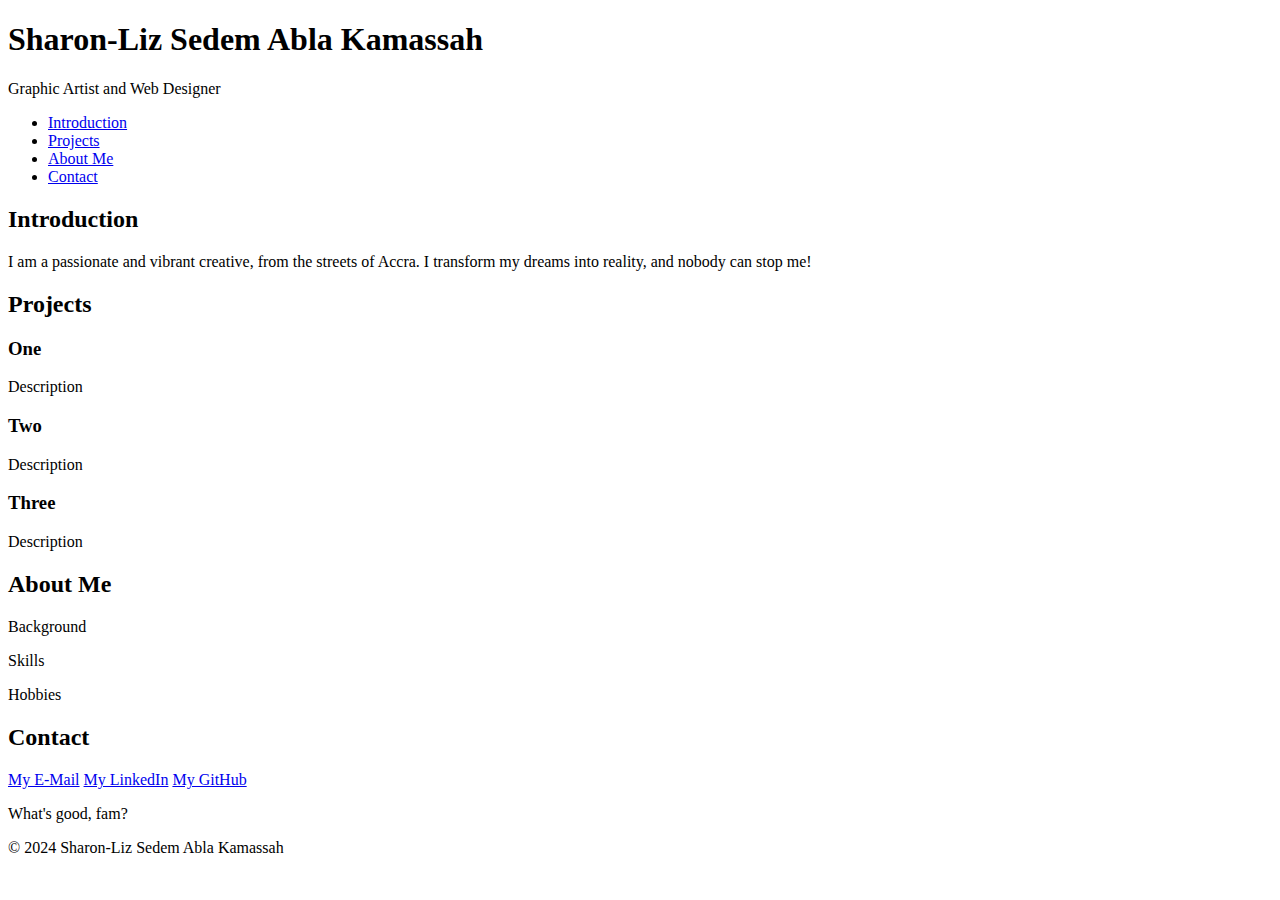
<file: portfolio/index.html>
<!DOCTYPE html>
<html lang="en">
    <head>
        <meta charset="utf-8">
        <title>
            Sharon-Liz Sedem Abla Kamassah - Personal Portfolio
        </title>
    </head>
    <body>
        <header>
            <h1>Sharon-Liz Sedem Abla Kamassah</h1>
            <p>Graphic Artist and Web Designer</p>
        </header>
        <nav>
            <ul>
                <li>
                    <a href="file:///C:\Users\hp\Desktop\alx\practice\portfolio\introduction.html">Introduction</a>
                </li>
                <li>
                    <a href="file:///C:\Users\hp\Desktop\alx\practice\portfolio\projects.html">Projects</a>
                </li>
                <li>
                    <a href="file:///C:\Users\hp\Desktop\alx\practice\portfolio\aboutme.html">About Me</a>
                </li>
                <li>
                    <a href="file:///C:\Users\hp\Desktop\alx\practice\portfolio\contact.html">Contact</a>
                </li>
            </ul>
        </nav>
        <section>
            <section id="introduction">
                <h2>Introduction</h2>
                <p>I am a passionate and vibrant creative, from the streets of Accra. I transform my dreams into reality, and nobody can stop me!</p>
            <section id="projects">
                <h2>Projects</h2>
                <article class="project">
                    <h3>One</h3>
                    <p>Description</p>
                    <h3>Two</h3>
                    <p>Description</p>
                    <h3>Three</h3>
                    <p>Description</p>
                </article>
            </section>
            <section id="about">
                <h2>About Me</h2>
                <p>Background</p>
                <p>Skills</p>
                <p>Hobbies</p>
            </section>
            <section id="contact">
                <h2>Contact</h2>
                <a href="mailto:sharonkamassah@gmail.com" target="_blank">My E-Mail</a>
                <a href="https://www.linkedin.com/in/sharonkamassah/" target="_blank">My LinkedIn</a>
                <a href="https://github.com/Sedemkams" target="_blank">My GitHub</a>
            </section>
            </section>
        </section>
        <article>
            <p>What's good, fam?</p>
        </article>
        <footer>
            <p>&copy; 2024 Sharon-Liz Sedem Abla Kamassah</p>
        </footer>
    </body>
</html>
</file>
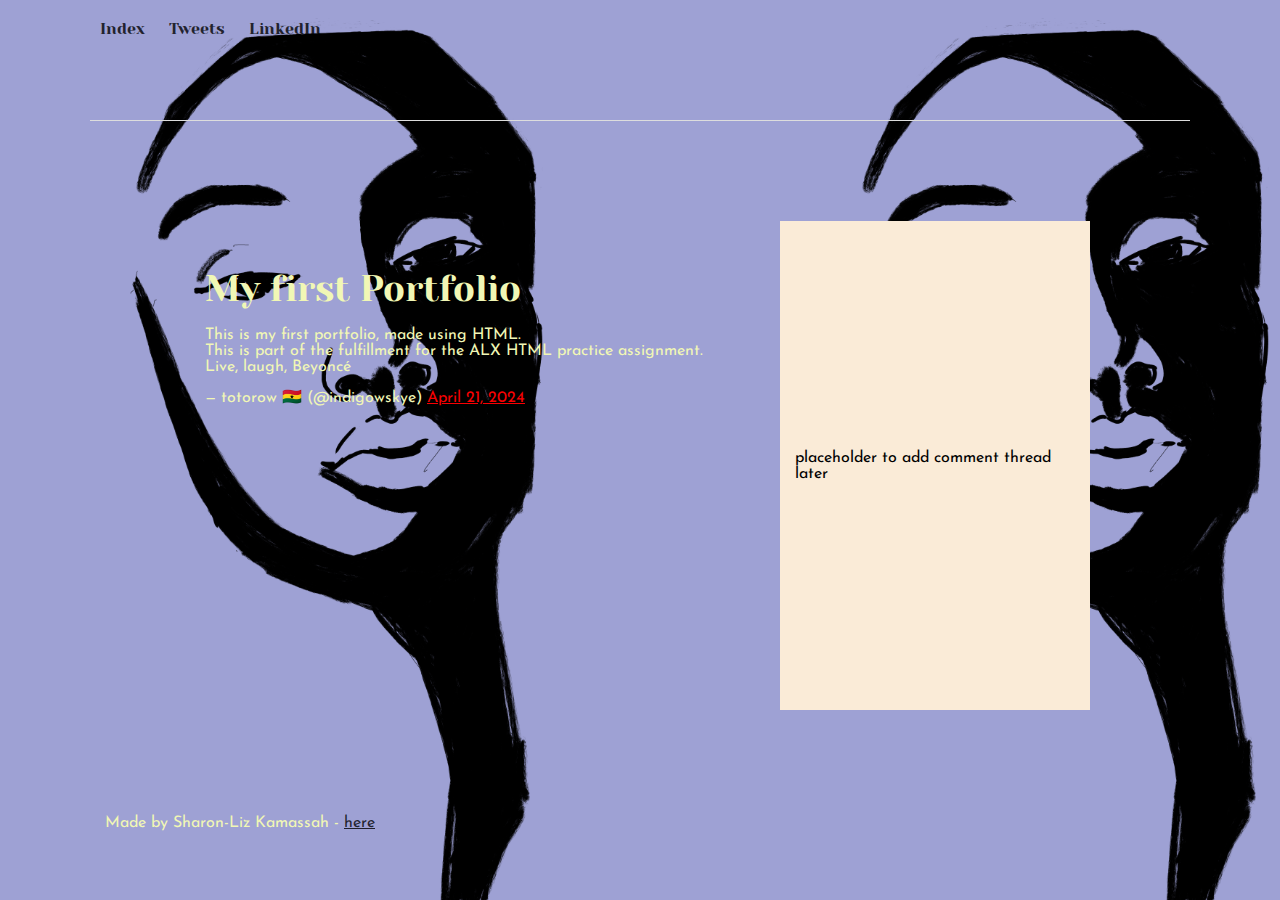
<file: css_basic/tweets.html>
<!DOCTYPE html>
<html lang="en">
<head>
  <meta name="viewport" content="width=device-width, initial-scale=1, viewport-fit=cover">
  <meta charset="utf-8">
  <title>My first Portfolio</title>
  <link href="base.css" rel="stylesheet">
  <link href="styles.css" rel="stylesheet">
</head>
<body class="works_on_smartphone">
  <header>
    <nav>
      <ul>
        <li>
          <a href="file:///C:/Users/hp/Desktop/alx/practice/html_basic/index.html">Index</a>
        </li>
        <li>
          <a href="file:///C:/Users/hp/Desktop/alx/practice/html_basic/tweets.html">Tweets</a>
        </li>
        <li>
          <a href="https://www.linkedin.com/in/sharonkamassah/" target="blank">LinkedIn</a>
        </li>
      </ul>
    </nav>
  </header>
  <main>
    <article>
        <h1>My first Portfolio</h1>
      This is my first portfolio, made using HTML.<br>
      This is part of the fulfillment for the ALX HTML practice assignment.<br>
      <blockquote class="twitter-tweet">
        <p lang="en" dir="ltr">Live, laugh, Beyoncé</p>— totorow 🇬🇭 (@indigowskye) <a href="https://twitter.com/indigowskye/status/1781841744776081537?ref_src=twsrc%5Etfw">April 21, 2024</a>
      </blockquote>
      <script async src="https://platform.twitter.com/widgets.js"></script>
    </article>
    <aside>
      placeholder to add comment thread later
    </aside>
  </main>
  <footer>
    <p>Made by Sharon-Liz Kamassah - <a href="https://www.linkedin.com/in/sharonkamassah/" target="blank">here</a></p>
  </footer>
</body>
</html>
</file>
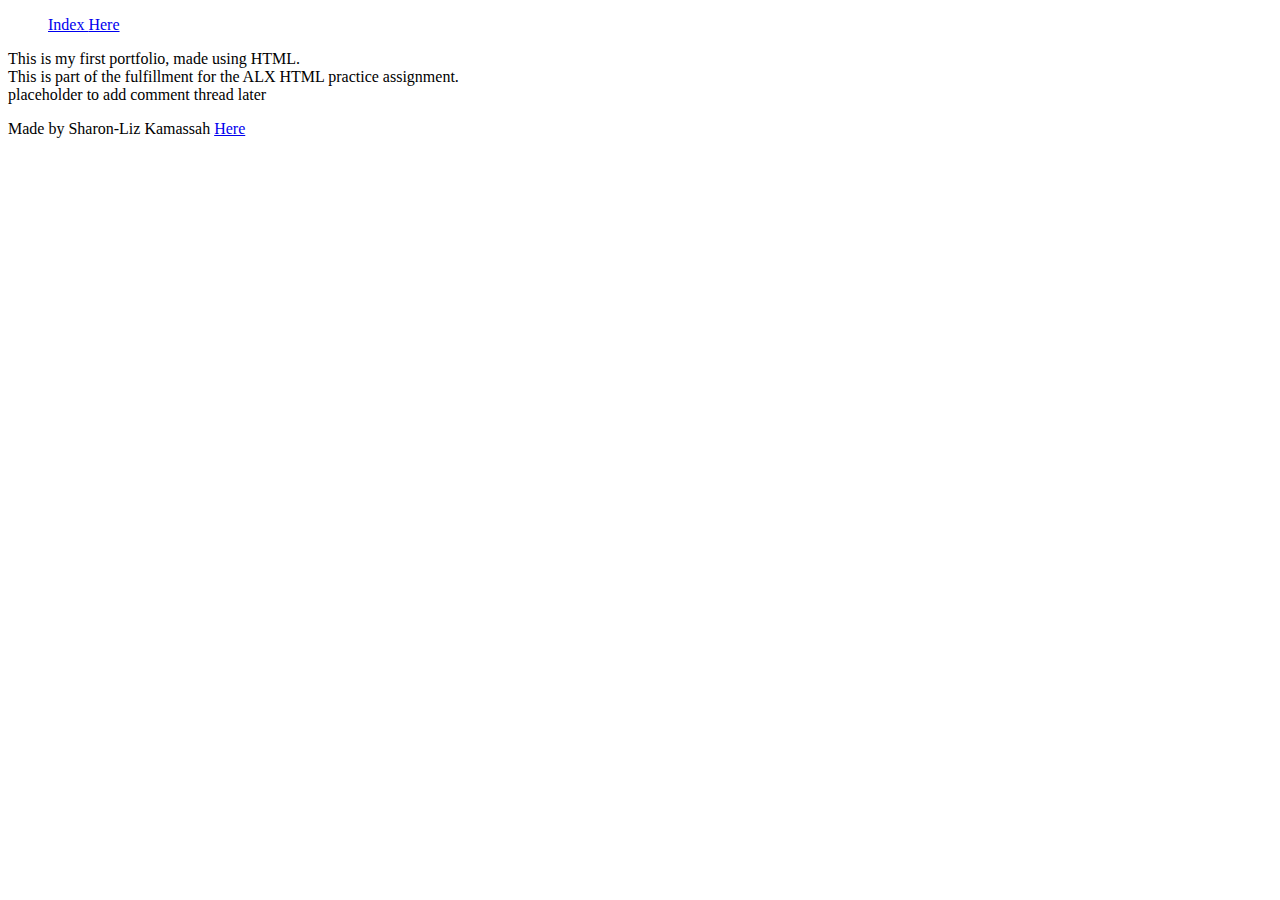
<file: html_basic/base_index.html>
<!DOCTYPE html>
<html="en">
    <head>
        <meta charset="utf-8">
        <title>
            My first Portfolio
        </title>
    </head>
    <body>
        <header>
            <ul>
                <a href="file:///C:\Users\hp\Desktop\alx\practice\html_basic\index.html">
                    Index
                </a>
                <a href="https://www.linkedin.com/in/sharonkamassah/" target="blank">
                    Here
                </a>
            </ul>
        </header>
        <main>
            <article>
                This is my first portfolio, made using HTML.<br>
                This is part of the fulfillment for the ALX HTML practice assignment.<br>

            </article>
            <aside>
                placeholder to add comment thread later 
            </aside>
        </main>
        <footer>
            <p>
                Made by Sharon-Liz Kamassah
                <a href="https://www.linkedin.com/in/sharonkamassah/" target="blank">
                    Here
                </a>
            </p>
        </footer>
    </body>
</html>
</file>
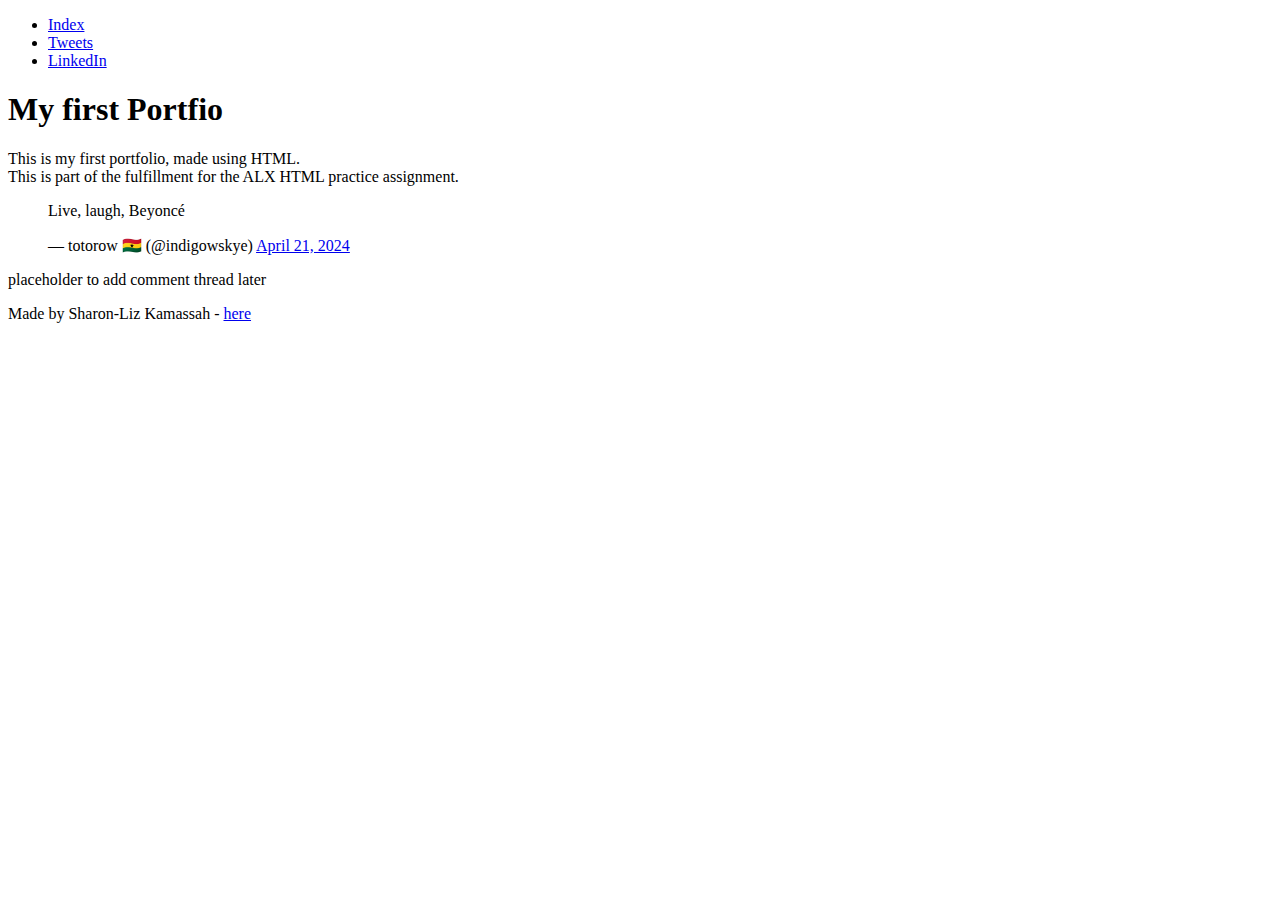
<file: html_basic/tweets.html>
<!DOCTYPE html>
<html lang="en">
<head>
  <meta charset="utf-8">
  <title>My first Portfolio</title>
</head>
<body>
  <header>
    <nav>
      <ul>
        <li>
          <a href="file:///C:/Users/hp/Desktop/alx/practice/html_basic/index.html">Index</a>
        </li>
        <li>
          <a href="file:///C:/Users/hp/Desktop/alx/practice/html_basic/tweets.html">Tweets</a>
        </li>
        <li>
          <a href="https://www.linkedin.com/in/sharonkamassah/" target="blank">LinkedIn</a>
        </li>
      </ul>
    </nav>
  </header>
  <main>
    <article>
        <h1>My first Portfio</h1>
      This is my first portfolio, made using HTML.<br>
      This is part of the fulfillment for the ALX HTML practice assignment.<br>
      <blockquote class="twitter-tweet">
        <p lang="en" dir="ltr">Live, laugh, Beyoncé</p>— totorow 🇬🇭 (@indigowskye) <a href="https://twitter.com/indigowskye/status/1781841744776081537?ref_src=twsrc%5Etfw">April 21, 2024</a>
      </blockquote>
      <script async src="https://platform.twitter.com/widgets.js"></script>
    </article>
    <aside>
      placeholder to add comment thread later
    </aside>
  </main>
  <footer>
    <p>Made by Sharon-Liz Kamassah - <a href="https://www.linkedin.com/in/sharonkamassah/" target="blank">here</a></p>
  </footer>
</body>
</html>
</file>
<file: css_basic/base.css>
/* Importing webfonts */
/* (If you're learning CSS, you should disregard that) */

@import url(https://fonts.googleapis.com/css?family=Yeseva+One);
@import url(https://fonts.googleapis.com/css?family=Josefin+Sans:400,700,700italic,400italic);


/* CSS reset rules */

html, body {
	height: 100%;
	min-height: 100%;
}
html, body, div, span, applet, object, iframe,
h1, h2, h3, h4, h5, h6, p, blockquote, pre,
a, abbr, acronym, address, big, cite, code,
del, dfn, img, ins, kbd, q, s, samp,
small, strike, sub, sup, tt, var,
b, u, i, center,
dl, dt, dd,
fieldset, form, label, legend,
table, caption, tbody, tfoot, thead, tr, th, td,
article, aside, canvas, details, embed, 
figure, figcaption, footer, header, hgroup, 
menu, nav, output, ruby, section, summary,
time, mark, audio, video {
	margin: 0;
	padding: 0;
	border: 0;
	font-size: 100%;
	font: inherit;
	vertical-align: baseline;
}
/* HTML5 display-role reset for older browsers */
article, aside, details, figcaption, figure, 
footer, header, hgroup, menu, nav, section {
	display: block;
}
body {
	line-height: 1;
}
blockquote, q {
	quotes: none;
}
blockquote:before, blockquote:after,
q:before, q:after {
	content: '';
	content: none;
}
table {
	border-collapse: collapse;
	border-spacing: 0;
}


/* Fonts and colors */

body {
	font-family: 'Josefin Sans', serif;
	color: rgba(0, 0, 0, 0.8);
}
h1, h2, h3, h4, h5, h6, header {
	font-family: 'Yeseva One', sans-serif;
}
article {
}
header {
	border-bottom: 1px solid rgb(221,221,221);
	transition: border-bottom-color 1s ease;
}
header a {
	color: rgba(0, 0, 0, 0.8);
}
aside {
	background: #FAFAFA;
}
aside p {
	border: 1px solid #bbb;
	background: #ddd;
	color: black;
}
footer a {
	color: rgba(0, 0, 0, 0.8);
}
a {
	color: #F80002;
}


/* Positioning and margins */

@media (min-width: 1100px) {
	body {
		width: 1100px;
		margin: 0 auto;
	}
}

article {
	padding: 50px 15px;
}
article > *:first-child {
	margin-top: 0;
}
aside {
	padding: 50px 15px;
}
header .right {
	float: right;
	margin: 0 10px 15px;
}


/* Header */
header {
	padding: 20px 0;
	height: 80px;
}
header ul {
	list-style: none;
	margin: 0;
	padding: 0;
}
header li {
	display: inline;
	vertical-align:middle;
}
header li:first-child {
	margin: 0;
}
header li a {
	margin: 0 10px;
}
header li.logo {
	font-size: 36px;
}
header a {
	text-decoration: none;
}


/* Aside */

aside p {
	border-radius: 10px;
	padding: 20px 20px;
}


/* Footer */

footer {
	padding: 5px 15px;
	height: 80px;
}


/* Text styles and margins */

p {
	margin-bottom: 15px;
}
h1 {
	font-size: 36px;
	margin: 40px 0 20px;
}
h2 {
	font-size: 32px;
	margin: 30px 0 15px;
}
h3 {
	font-size: 28px;
	margin: 25px 0 10px;
}
h4 {
	font-size: 20px;
	font-weight: bold;
	margin: 20px 0 10px;
}
h5 {
	font-size: 18px;
	font-weight: bold;
	margin: 15px 0 10px;
}
h6 {
	font-weight: bold;
	margin: 5px 0;
}

@media (max-width: 800px) {
  body.works_on_smartphone {
  	display: block;
  }
  body.works_on_smartphone main {
  	display: block;
  }
  header .right {
  	float: none;
  }
}
</file>
<file: css_basic/styles.css>
body {
    display: flex;
    flex-direction: column;
    background-color: #9ea1d4;
    color: #f1f7b5;
    background-image: url("imagebg.png");
    background-size: contain;
}

main {
    margin: 100px;
    display: flex;
    flex-direction: row;
    flex: auto;
}

article {
    flex: 2;
    overflow-y: auto;
}

aside {
    color: black;
    background-color: antiquewhite;
    align-content: center;
    flex: 1;
    overflow-y: auto;
}
</file>
